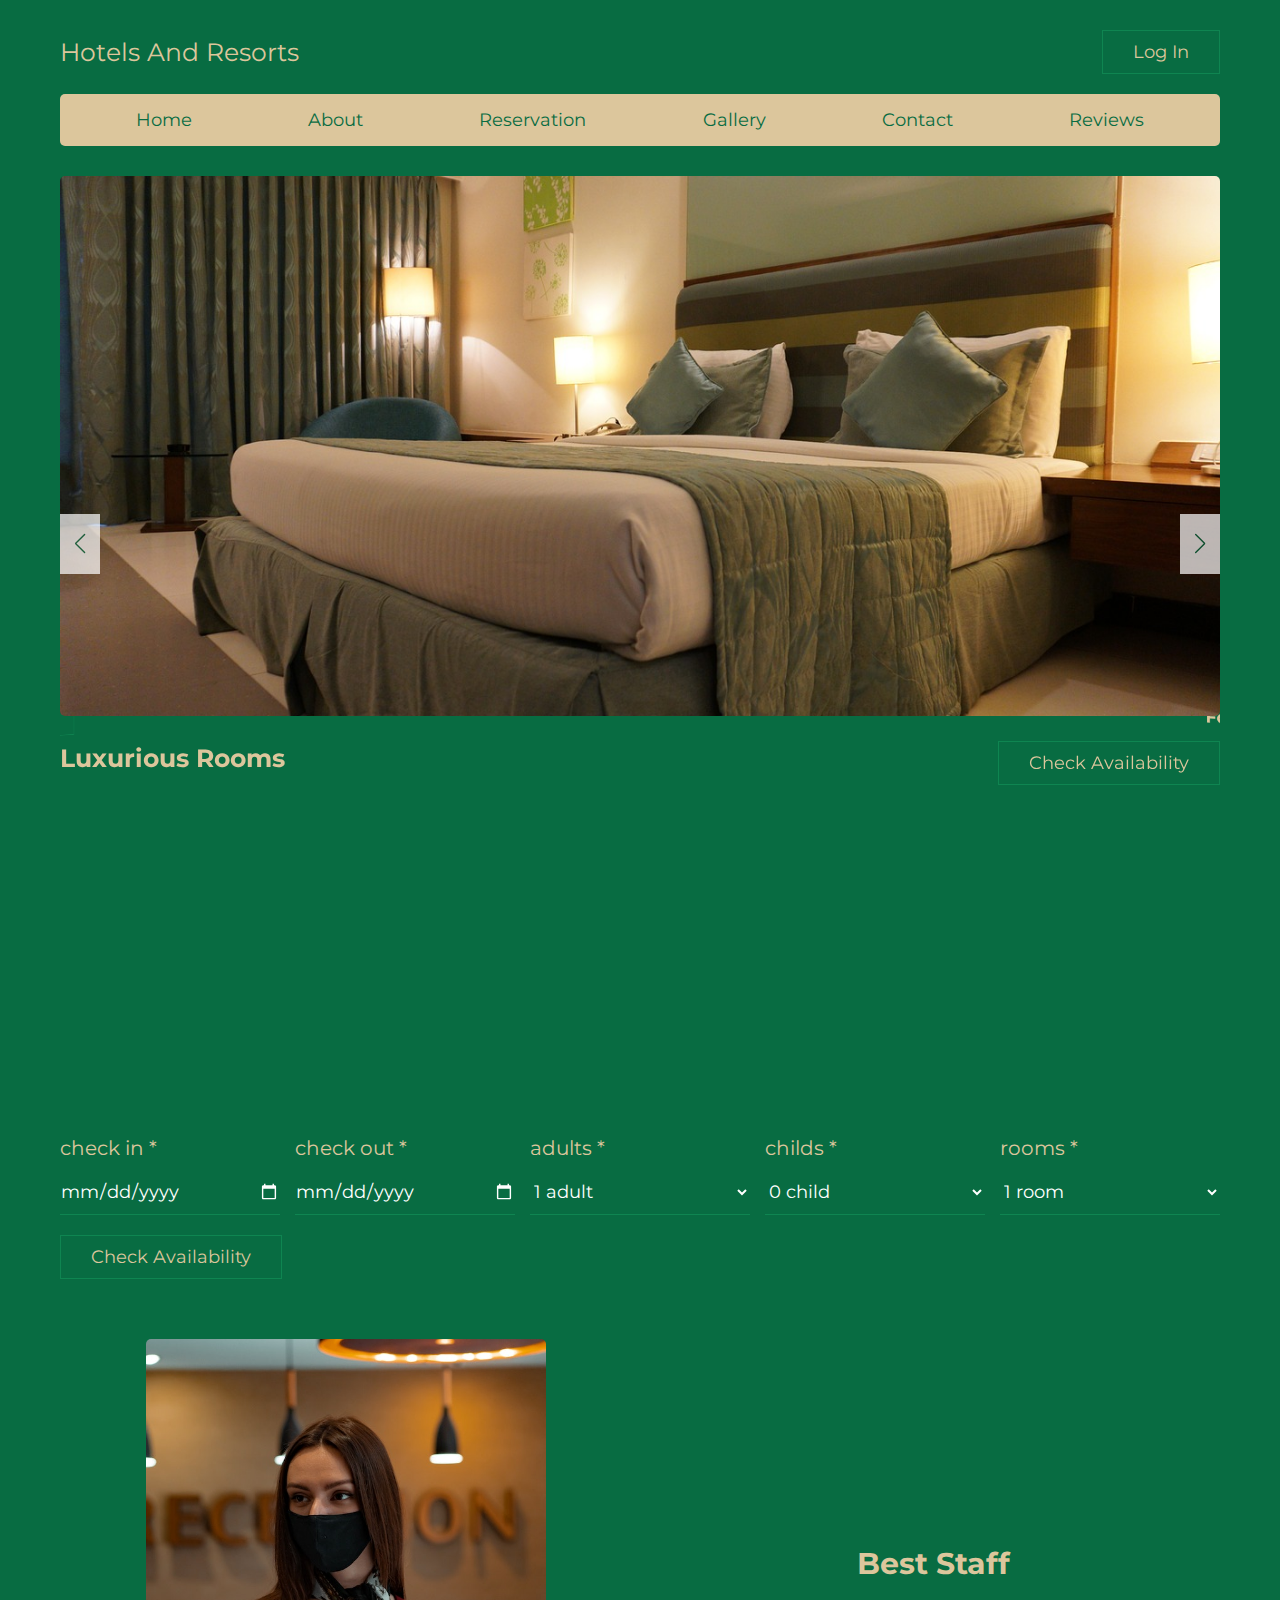
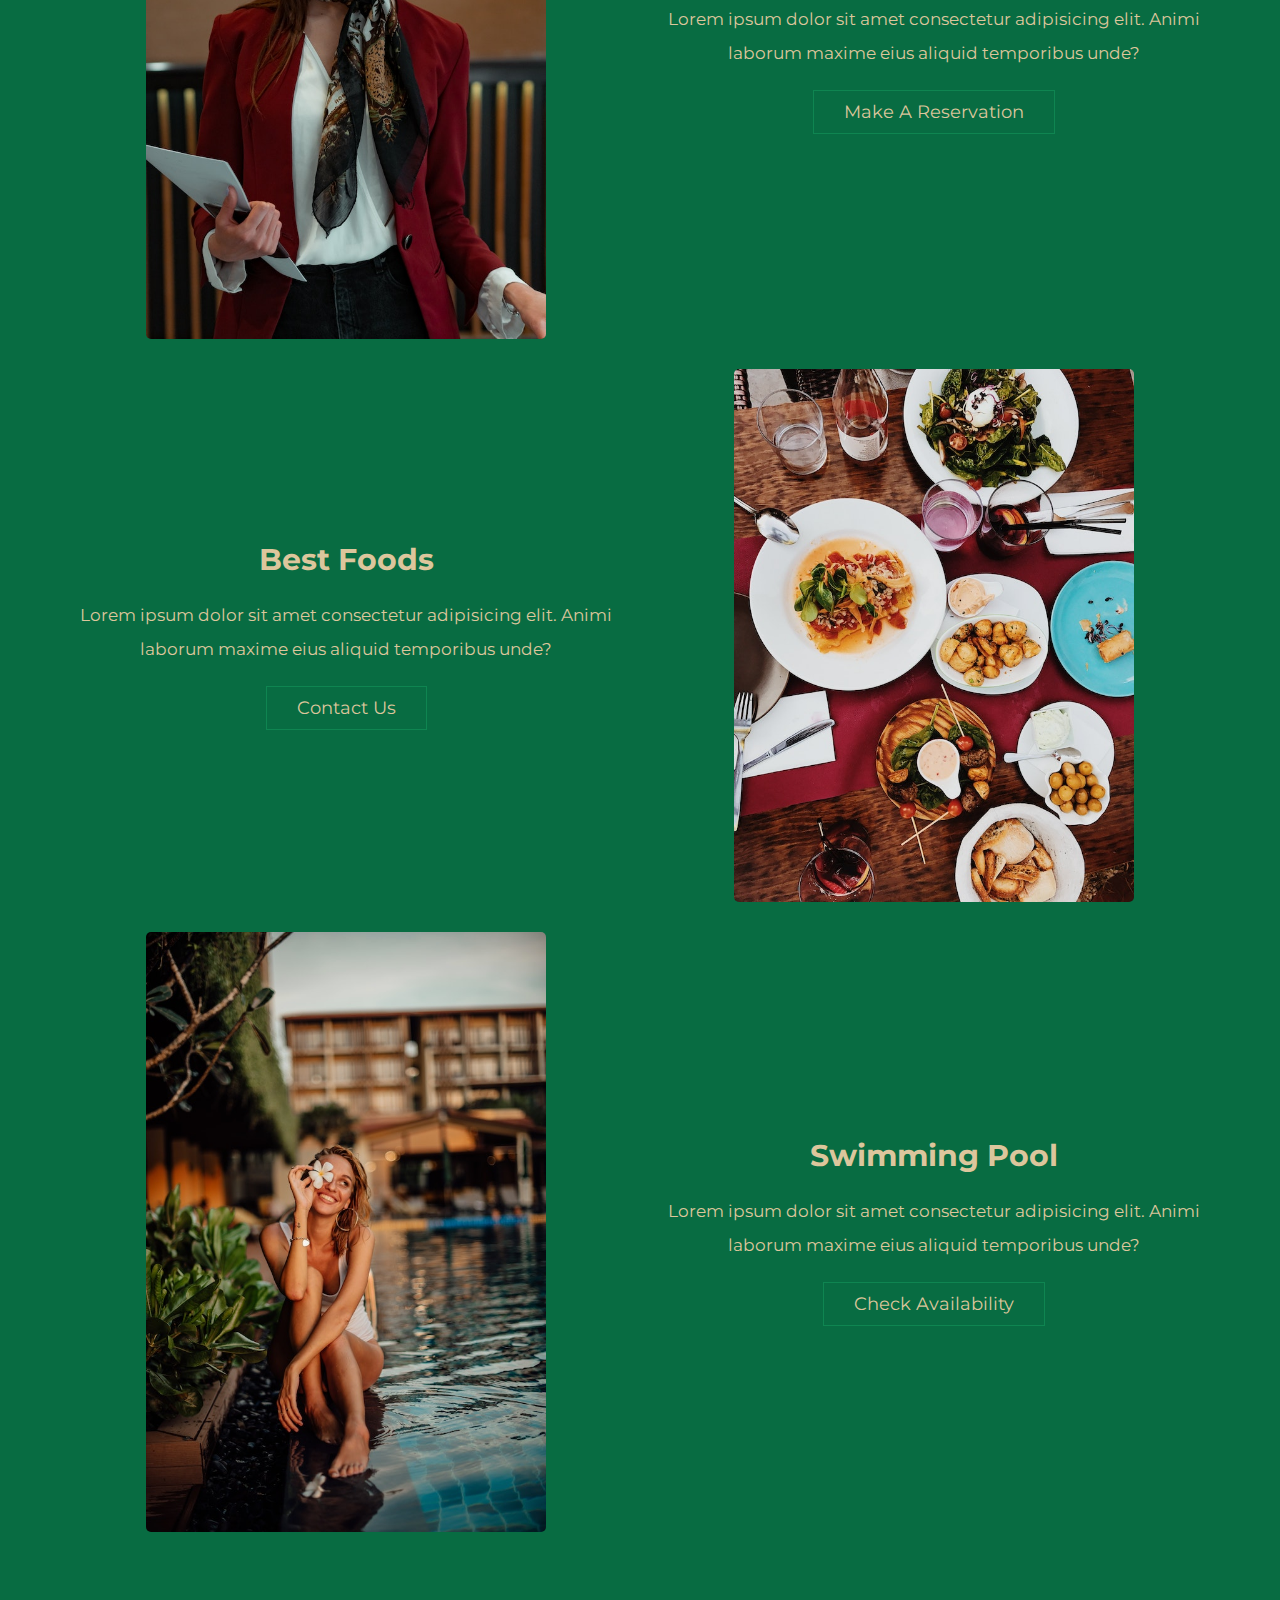
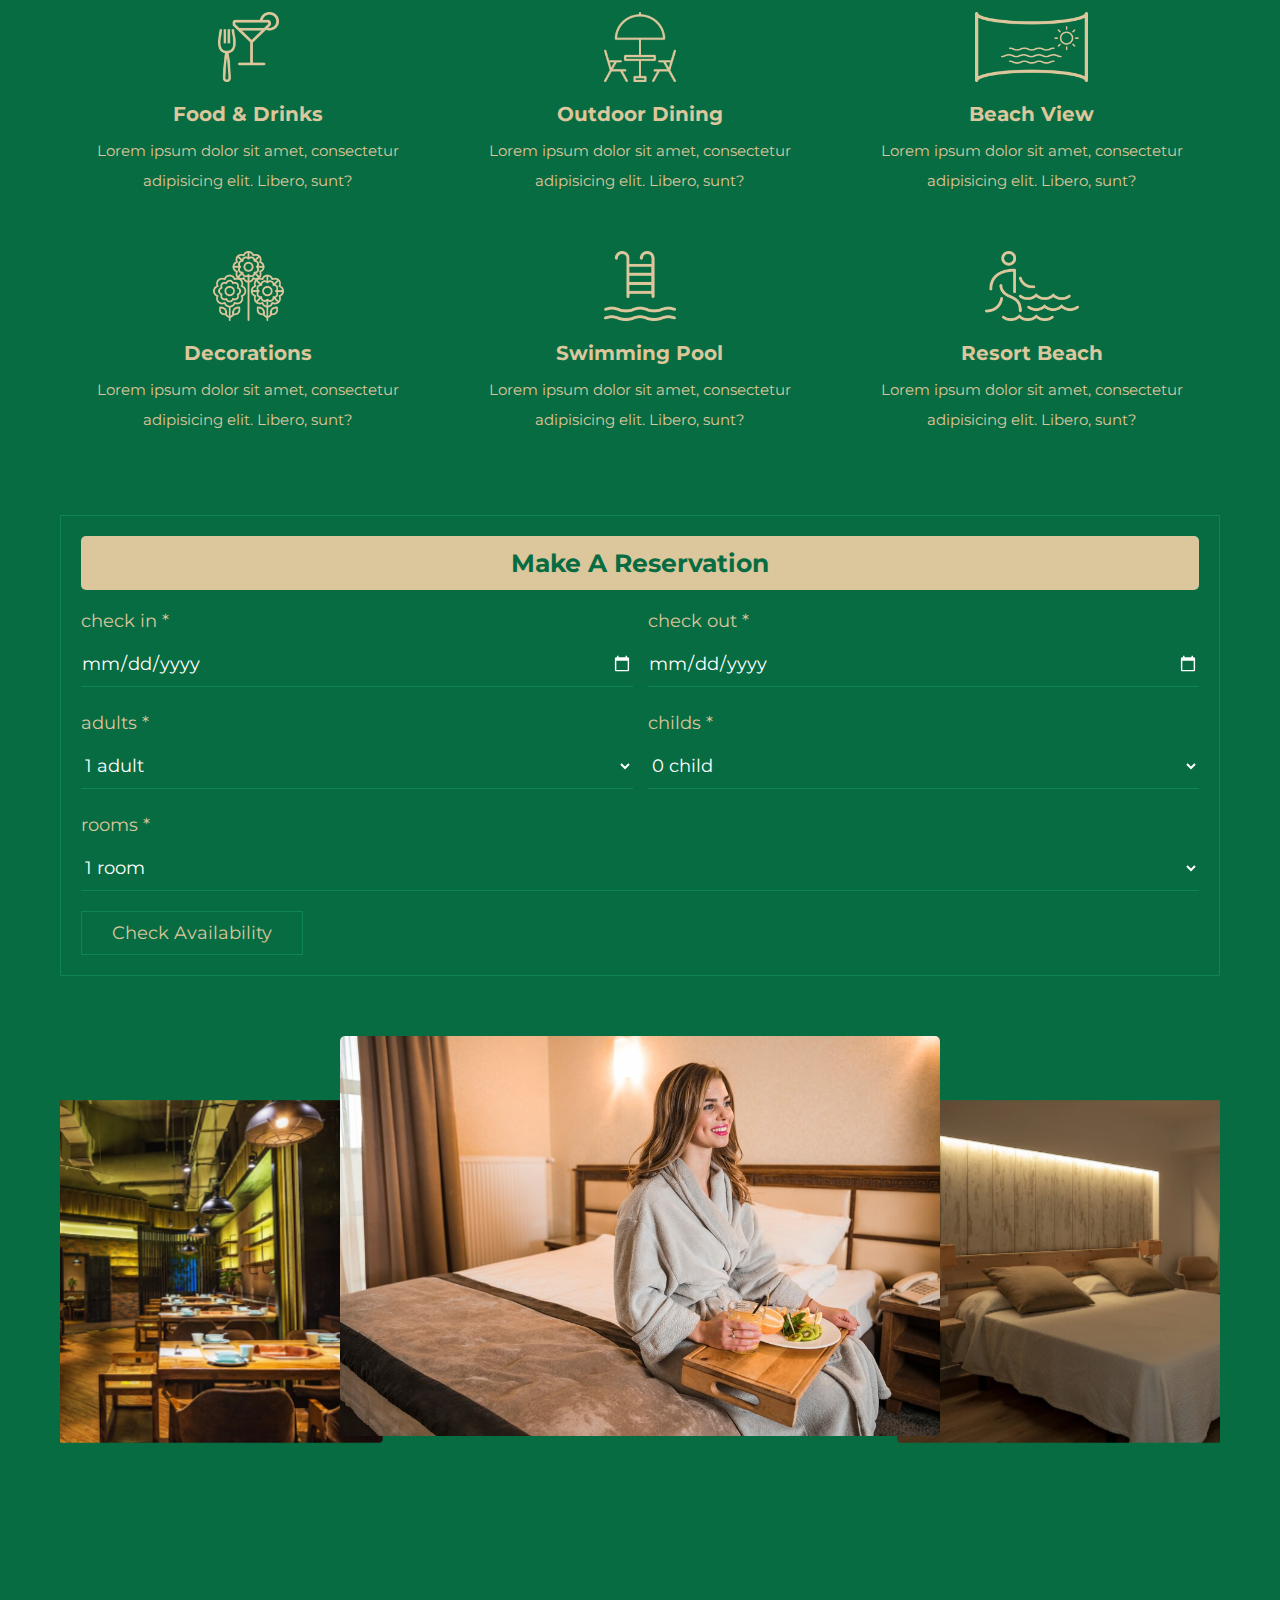
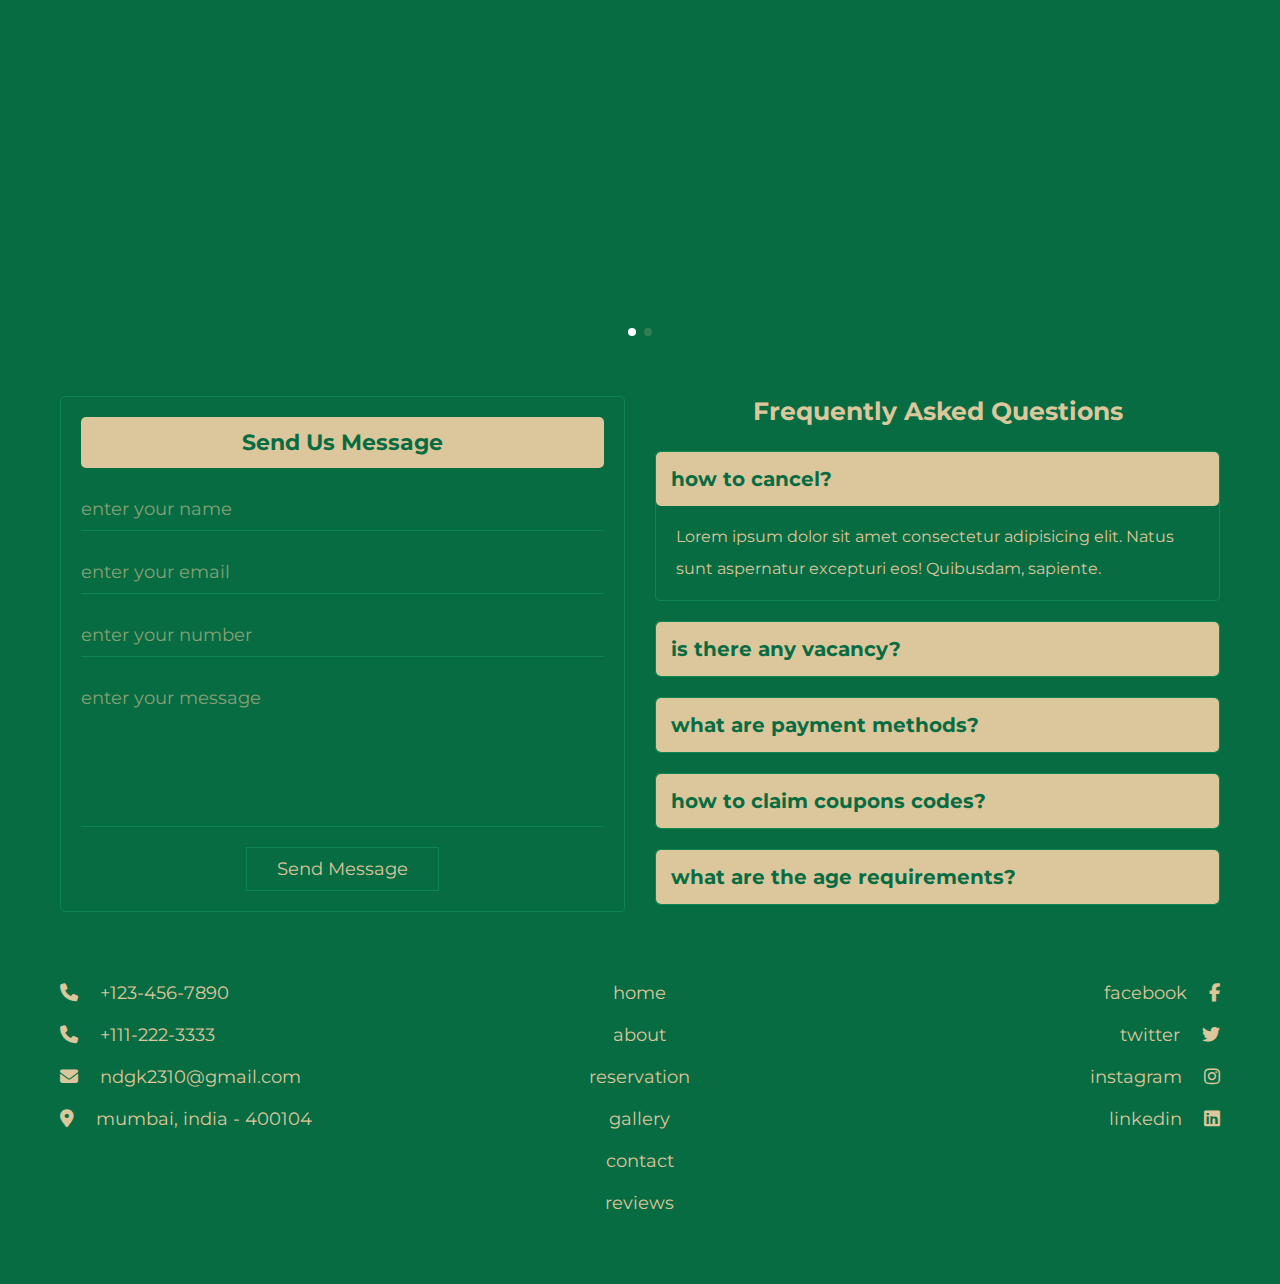
<file: index.html>
<html lang="en"><head>
    <meta charset="UTF-8">
    <meta http-equiv="X-UA-Compatible" content="IE=edge">
    <meta name="viewport" content="width=device-width, initial-scale=1.0">
    <title>Hotels Booking</title>
 
    <link rel="stylesheet" href="https://cdn.jsdelivr.net/npm/swiper@8/swiper-bundle.min.css">
 
    <!-- font awesome cdn link  -->
    <link rel="stylesheet" href="https://cdnjs.cloudflare.com/ajax/libs/font-awesome/6.2.0/css/all.min.css">
 
    <!-- custom css file link  -->
    <link rel="stylesheet" href="sp.css">
 
 </head>
 <body>
    
 <!-- header section starts  -->
 
 <section class="header">
 
    <div class="flex">
       <a href="#home" class="logo">Hotels And Resorts</a>
       <a href="dangnhap.html" class="btn">Log in</a>
       <div id="menu-btn" class="fas fa-bars"></div>
    </div>
 
    <nav class="navbar">
       <a href="#home">Home</a>
       <a href="#about">About</a>
       <a href="#reservation">Reservation</a>
       <a href="#gallery">Gallery</a>
       <a href="#contact">Contact</a>
       <a href="#reviews">Reviews</a>
    </nav>
 
 </section>
 
 <!-- header section ends -->
 
 <!-- home section starts  -->
 
 <section class="home" id="home">
 
    <div class="swiper home-slider">
 
       <div class="swiper-wrapper">
 
          <div class="box swiper-slide">
             <img src="images/home-img-1.jpg" alt="">
             <div class="flex">
                <h3>luxurious rooms</h3>
                <a href="#availability" class="btn">check availability</a>
             </div>
          </div>
 
          <div class="box swiper-slide">
             <img src="images/home-img-2.jpg" alt="">
             <div class="flex">
                <h3>foods and drinks</h3>
                <a href="#reservation" class="btn">make a reservation</a>
             </div>
          </div>
 
          <div class="box swiper-slide">
             <img src="images/home-img-3.jpg" alt="">
             <div class="flex">
                <h3>luxurious halls</h3>
                <a href="#contact" class="btn">contact us</a>
             </div>
          </div>
 
       </div>
 
       <div class="swiper-button-next"></div>
       <div class="swiper-button-prev"></div>
 
    </div>
 
 </section>
 
 <!-- home section ends -->
 
 <!-- availability section starts  -->
 
 <section class="availability" id="availability">
 
    <form action="" method="post">
       <div class="flex">
          <div class="box">
             <p>check in <span>*</span></p>
             <input type="date" name="check_in" class="input" required="">
          </div>
          <div class="box">
             <p>check out <span>*</span></p>
             <input type="date" name="check_out" class="input" required="">
          </div>
          <div class="box">
             <p>adults <span>*</span></p>
             <select name="adults" class="input" required="">
                <option value="1">1 adult</option>
                <option value="2">2 adults</option>
                <option value="3">3 adults</option>
                <option value="4">4 adults</option>
                <option value="5">5 adults</option>
                <option value="6">6 adults</option>
             </select>
          </div>
          <div class="box">
             <p>childs <span>*</span></p>
             <select name="childs" class="input" required="">
                <option value="-">0 child</option>
                <option value="1">1 child</option>
                <option value="2">2 childs</option>
                <option value="3">3 childs</option>
                <option value="4">4 childs</option>
                <option value="5">5 childs</option>
                <option value="6">6 childs</option>
             </select>
          </div>
          <div class="box">
             <p>rooms <span>*</span></p>
             <select name="rooms" class="input" required="">
                <option value="1">1 room</option>
                <option value="2">2 rooms</option>
                <option value="3">3 rooms</option>
                <option value="4">4 rooms</option>
                <option value="5">5 rooms</option>
                <option value="6">6 rooms</option>
             </select>
          </div>
       </div>
       <input type="submit" value="check availability" name="check" class="btn">
    </form>
 
 </section>
 
 <!-- availability section ends -->
 
 <!-- about section starts  -->
 
 <section class="about" id="about">
 
    <div class="row">
       <div class="image">
          <img src="images/about-img-1.jpg" alt="">
       </div>
       <div class="content">
          <h3>best staff</h3>
          <p>Lorem ipsum dolor sit amet consectetur adipisicing elit. Animi laborum maxime eius aliquid temporibus unde?</p>
          <a href="#reservation" class="btn">make a reservation</a>
       </div>
    </div>
 
    <div class="row revers">
       <div class="image">
          <img src="images/about-img-2.jpg" alt="">
       </div>
       <div class="content">
          <h3>best foods</h3>
          <p>Lorem ipsum dolor sit amet consectetur adipisicing elit. Animi laborum maxime eius aliquid temporibus unde?</p>
          <a href="#contact" class="btn">contact us</a>
       </div>
    </div>
 
    <div class="row">
       <div class="image">
          <img src="images/about-img-3.jpg" alt="">
       </div>
       <div class="content">
          <h3>swimming pool</h3>
          <p>Lorem ipsum dolor sit amet consectetur adipisicing elit. Animi laborum maxime eius aliquid temporibus unde?</p>
          <a href="#availability" class="btn">check availability</a>
       </div>
    </div>
 
 </section>
 
 <!-- about section ends -->
 
 <!-- services section starts  -->
 
 <section class="services">
 
    <div class="box-container">
 
       <div class="box">
          <img src="images/icon-1.png" alt="">
          <h3>food &amp; drinks</h3>
          <p>Lorem ipsum dolor sit amet, consectetur adipisicing elit. Libero, sunt?</p>
       </div>
 
       <div class="box">
          <img src="images/icon-2.png" alt="">
          <h3>outdoor dining</h3>
          <p>Lorem ipsum dolor sit amet, consectetur adipisicing elit. Libero, sunt?</p>
       </div>
 
       <div class="box">
          <img src="images/icon-3.png" alt="">
          <h3>beach view</h3>
          <p>Lorem ipsum dolor sit amet, consectetur adipisicing elit. Libero, sunt?</p>
       </div>
 
       <div class="box">
          <img src="images/icon-4.png" alt="">
          <h3>decorations</h3>
          <p>Lorem ipsum dolor sit amet, consectetur adipisicing elit. Libero, sunt?</p>
       </div>
 
       <div class="box">
          <img src="images/icon-5.png" alt="">
          <h3>swimming pool</h3>
          <p>Lorem ipsum dolor sit amet, consectetur adipisicing elit. Libero, sunt?</p>
       </div>
 
       <div class="box">
          <img src="images/icon-6.png" alt="">
          <h3>resort beach</h3>
          <p>Lorem ipsum dolor sit amet, consectetur adipisicing elit. Libero, sunt?</p>
       </div>
 
    </div>
 
 </section>
 
 <!-- services section ends -->
 
 <!-- reservation section starts  -->
 
 <section class="reservation" id="reservation">
 
    <form action="" method="post">
       <h3>make a reservation</h3>
       <div class="flex">
          <div class="box">
             <p>check in <span>*</span></p>
             <input type="date" name="check_in" class="input" required="">
          </div>
          <div class="box">
             <p>check out <span>*</span></p>
             <input type="date" name="check_out" class="input" required="">
          </div>
          <div class="box">
             <p>adults <span>*</span></p>
             <select name="adults" class="input" required="">
                <option value="1">1 adult</option>
                <option value="2">2 adults</option>
                <option value="3">3 adults</option>
                <option value="4">4 adults</option>
                <option value="5">5 adults</option>
                <option value="6">6 adults</option>
             </select>
          </div>
          <div class="box">
             <p>childs <span>*</span></p>
             <select name="childs" class="input" required="">
                <option value="-">0 child</option>
                <option value="1">1 child</option>
                <option value="2">2 childs</option>
                <option value="3">3 childs</option>
                <option value="4">4 childs</option>
                <option value="5">5 childs</option>
                <option value="6">6 childs</option>
             </select>
          </div>
          <div class="box">
             <p>rooms <span>*</span></p>
             <select name="rooms" class="input" required="">
                <option value="1">1 room</option>
                <option value="2">2 rooms</option>
                <option value="3">3 rooms</option>
                <option value="4">4 rooms</option>
                <option value="5">5 rooms</option>
                <option value="6">6 rooms</option>
             </select>
          </div>
       </div>
       <input type="submit" value="check availability" name="check" class="btn">
    </form>
 
 </section>
 
 <!-- reservation section ends -->
 
 <!-- gallery section starts  -->
 
 <section class="gallery" id="gallery">
 
    <div class="swiper gallery-slider">
       <div class="swiper-wrapper">
        <a href="detail1.html"><img src="images/gallery-img-1.jpg" class="swiper-slide" alt=""></a>
          
          <img src="images/gallery-img-2.webp" class="swiper-slide" alt="">
          <img src="images/gallery-img-3.webp" class="swiper-slide" alt="">
       </div>
       <div class="swiper-pagination"></div>
    </div>
 
 </section>
 
 <!-- gallery section ends -->
 
 <!-- contact section starts  -->
 
 <section class="contact" id="contact">
 
    <div class="row">
 
       <form action="" method="post">
          <h3>send us message</h3>
          <input type="text" name="name" required="" maxlength="50" placeholder="enter your name" class="box">
          <input type="email" name="email" required="" maxlength="50" placeholder="enter your email" class="box">
          <input type="number" name="number" required="" maxlength="10" min="0" max="9999999999" placeholder="enter your number" class="box">
          <textarea name="msg" class="box" required="" maxlength="1000" placeholder="enter your message" cols="30" rows="10"></textarea>
          <input type="submit" value="send message" name="send" class="btn">
       </form>
 
       <div class="faq">
          <h3 class="title">frequently asked questions</h3>
          <div class="box active">
             <h3>how to cancel?</h3>
             <p>Lorem ipsum dolor sit amet consectetur adipisicing elit. Natus sunt aspernatur excepturi eos! Quibusdam, sapiente.</p>
          </div>
          <div class="box">
             <h3>is there any vacancy?</h3>
             <p>Lorem ipsum dolor sit amet, consectetur adipisicing elit. Ipsa ipsam neque quaerat mollitia ratione? Soluta!</p>
          </div>
          <div class="box">
             <h3>what are payment methods?</h3>
             <p>Lorem ipsum dolor sit amet, consectetur adipisicing elit. Ipsa ipsam neque quaerat mollitia ratione? Soluta!</p>
          </div>
          <div class="box">
             <h3>how to claim coupons codes?</h3>
             <p>Lorem ipsum dolor sit amet, consectetur adipisicing elit. Ipsa ipsam neque quaerat mollitia ratione? Soluta!</p>
          </div>
          <div class="box">
             <h3>what are the age requirements?</h3>
             <p>Lorem ipsum dolor sit amet, consectetur adipisicing elit. Ipsa ipsam neque quaerat mollitia ratione? Soluta!</p>
          </div>
       </div>
 
    </div>
 
 </section>
 
 <!-- contact section ends -->
 
 <!-- reviews section starts  -->
 
 <!-- <section class="reviews" id="reviews">
 
    <div class="swiper reviews-slider">   
 
       <div class="swiper-wrapper">
          <div class="swiper-slide box">
             <img src="images/pic-1.png" alt="">
             <h3>john deo</h3>
             <p>Lorem ipsum dolor sit amet consectetur adipisicing elit. Voluptates blanditiis optio dignissimos eaque aliquid explicabo.</p>
          </div>
          <div class="swiper-slide box">
             <img src="images/pic-2.png" alt="">
             <h3>john deo</h3>
             <p>Lorem ipsum dolor sit amet consectetur adipisicing elit. Voluptates blanditiis optio dignissimos eaque aliquid explicabo.</p>
          </div>
          <div class="swiper-slide box">
             <img src="images/pic-3.png" alt="">
             <h3>john deo</h3>
             <p>Lorem ipsum dolor sit amet consectetur adipisicing elit. Voluptates blanditiis optio dignissimos eaque aliquid explicabo.</p>
          </div>
          <div class="swiper-slide box">
             <img src="images/pic-4.png" alt="">
             <h3>john deo</h3>
             <p>Lorem ipsum dolor sit amet consectetur adipisicing elit. Voluptates blanditiis optio dignissimos eaque aliquid explicabo.</p>
          </div>
          <div class="swiper-slide box">
             <img src="images/pic-5.png" alt="">
             <h3>john deo</h3>
             <p>Lorem ipsum dolor sit amet consectetur adipisicing elit. Voluptates blanditiis optio dignissimos eaque aliquid explicabo.</p>
          </div>
          <div class="swiper-slide box">
             <img src="images/pic-6.png" alt="">
             <h3>john deo</h3>
             <p>Lorem ipsum dolor sit amet consectetur adipisicing elit. Voluptates blanditiis optio dignissimos eaque aliquid explicabo.</p>
          </div>
       </div>
 
       <div class="swiper-pagination"></div>
    </div>
 
 </section> -->
 
 <!-- reviews section ends  -->
 
 <!-- footer section starts  -->
 
 <section class="footer">
 
    <div class="box-container">
 
       <div class="box">
          <a href="tel:1234567890"><i class="fas fa-phone"></i> +123-456-7890</a>
          <a href="tel:1112223333"><i class="fas fa-phone"></i> +111-222-3333</a>
          <a href="mailto:shakhanas@gmail.com"><i class="fas fa-envelope"></i> ndgk2310@gmail.com</a>
          <a href="#"><i class="fas fa-map-marker-alt"></i> mumbai, india - 400104</a>
       </div>
 
       <div class="box">
          <a href="#home">home</a>
          <a href="#about">about</a>
          <a href="#reservation">reservation</a>
          <a href="#gallery">gallery</a>
          <a href="#contact">contact</a>
          <a href="#reviews">reviews</a>
       </div>
 
       <div class="box">
          <a href="#">facebook <i class="fab fa-facebook-f"></i></a>
          <a href="#">twitter <i class="fab fa-twitter"></i></a>
          <a href="#">instagram <i class="fab fa-instagram"></i></a>
          <a href="#">linkedin <i class="fab fa-linkedin"></i></a>
       </div>
 
    </div>
    
 
 </section>
 
 <!-- footer section ends -->
 
 
 
 
 
 
 
 
 <script src="https://cdn.jsdelivr.net/npm/swiper@8/swiper-bundle.min.js"></script>
 
 <!-- custom js file link  -->
 <script src="sanpham.js"></script>
 
 
 </body></html>
</file>
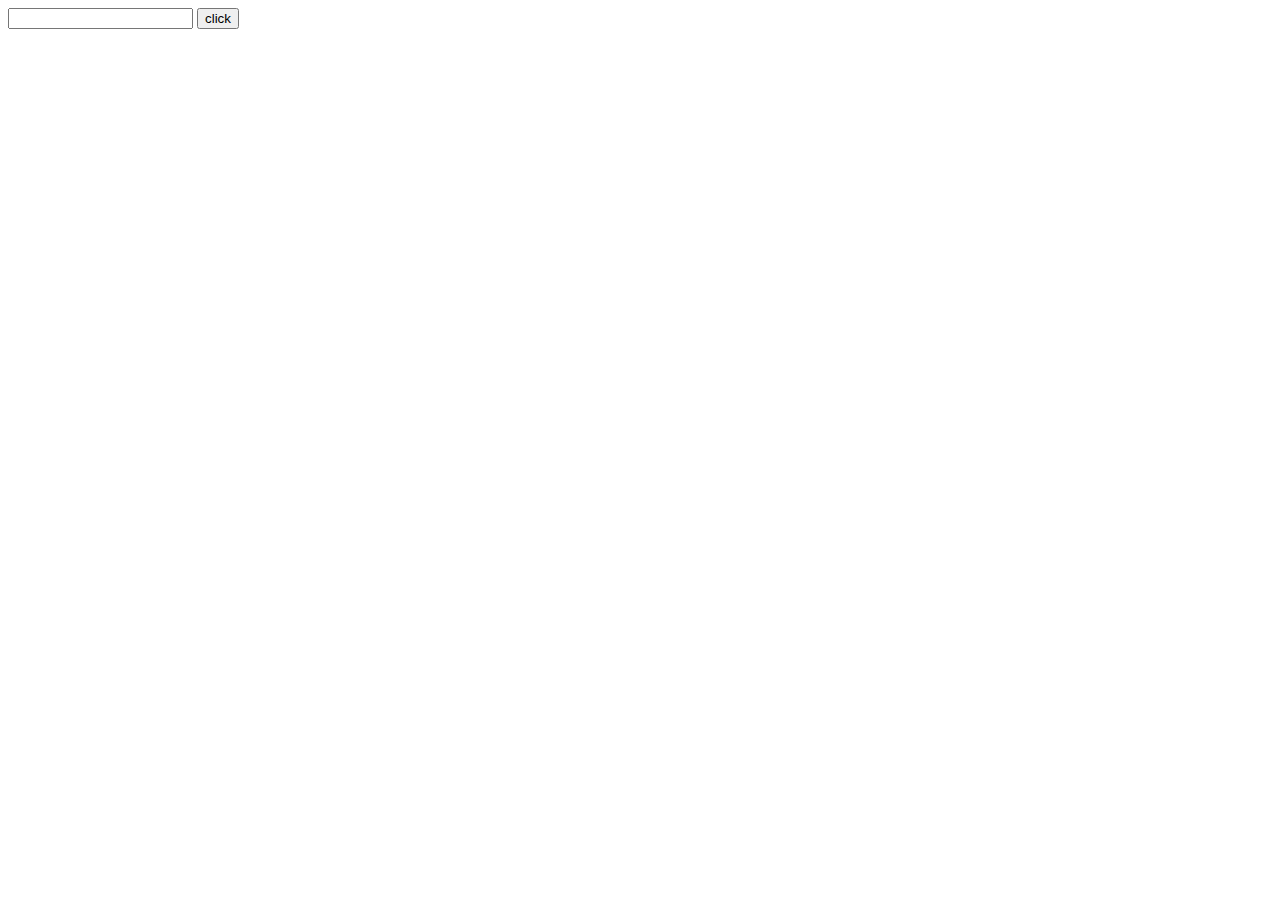
<file: baitap3.html>
<!DOCTYPE html>
<html lang="en">
<head>
    <meta charset="UTF-8">
    <meta name="viewport" content="width=device-width, initial-scale=1.0">
    <title>Pokemon</title>
</head>
<body>
    
    <input id="poke">   
    <button id="bt">click</button>
    <img id="poke_img" alt="">
    <script src="poke.js"></script> 
</body>
</html>
</file>
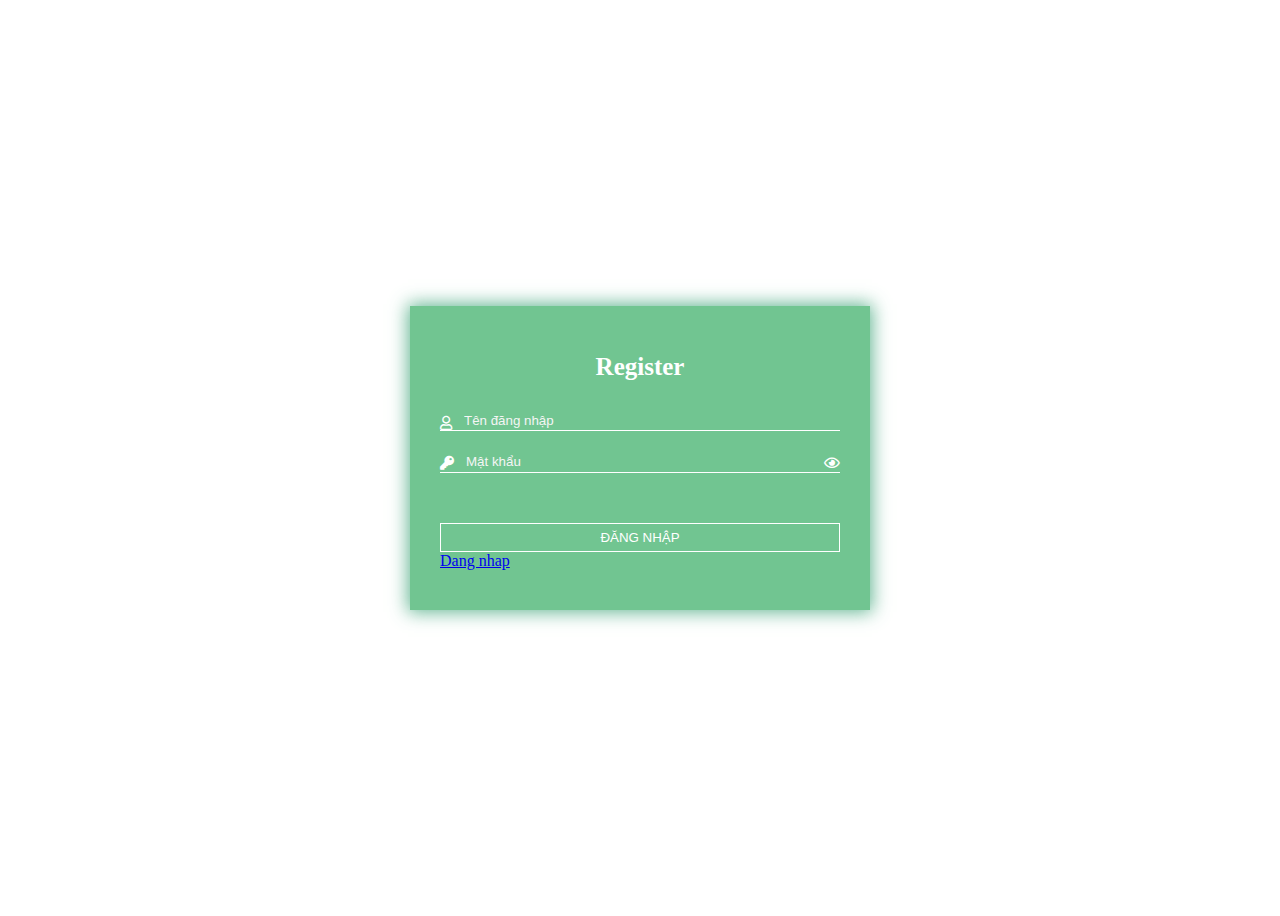
<file: dangky.html>
<!DOCTYPE html>
<html lang="en">
<head>
    <meta charset="UTF-8">
    <meta name="viewport" content="width=device-width, initial-scale=1.0">
    <title>dag ky </title>
    <link rel="stylesheet" href="trangtri.css">
</head>
<body>
    <!DOCTYPE html>
<html lang="en">
<head>
    <meta charset="UTF-8">
    <meta http-equiv="X-UA-Compatible" content="IE=edge">
    <meta name="viewport" content="width=device-width, initial-scale=1.0">
    <link rel="stylesheet" href="https://pro.fontawesome.com/releases/v5.10.0/css/all.css">
    <title>Gia Khanh register</title>
</head>

<body>  
    <div id="wrapper">
        <form action="" id="form-login">
            <h1 class="form-heading">Register</h1>
            <div class="form-group">
                <i class="far fa-user"></i>
                <input id="name" class="form-input" placeholder="Tên đăng nhập">
            </div>
            <div class="form-group">
                <i class="fas fa-key"></i>
                <input id="pass" type="password" class="form-input" placeholder="Mật khẩu">
                <div id="eye">
                    <i class="far fa-eye"></i>
                </div>
            </div>
            <input type="submit" value="Đăng nhập" class="form-submit">
            <a href="./dangnhap.html">Dang nhap</a>
        </form>
    </div>
    <script src="dangky.js"></script>
</body>
</html>
</file>
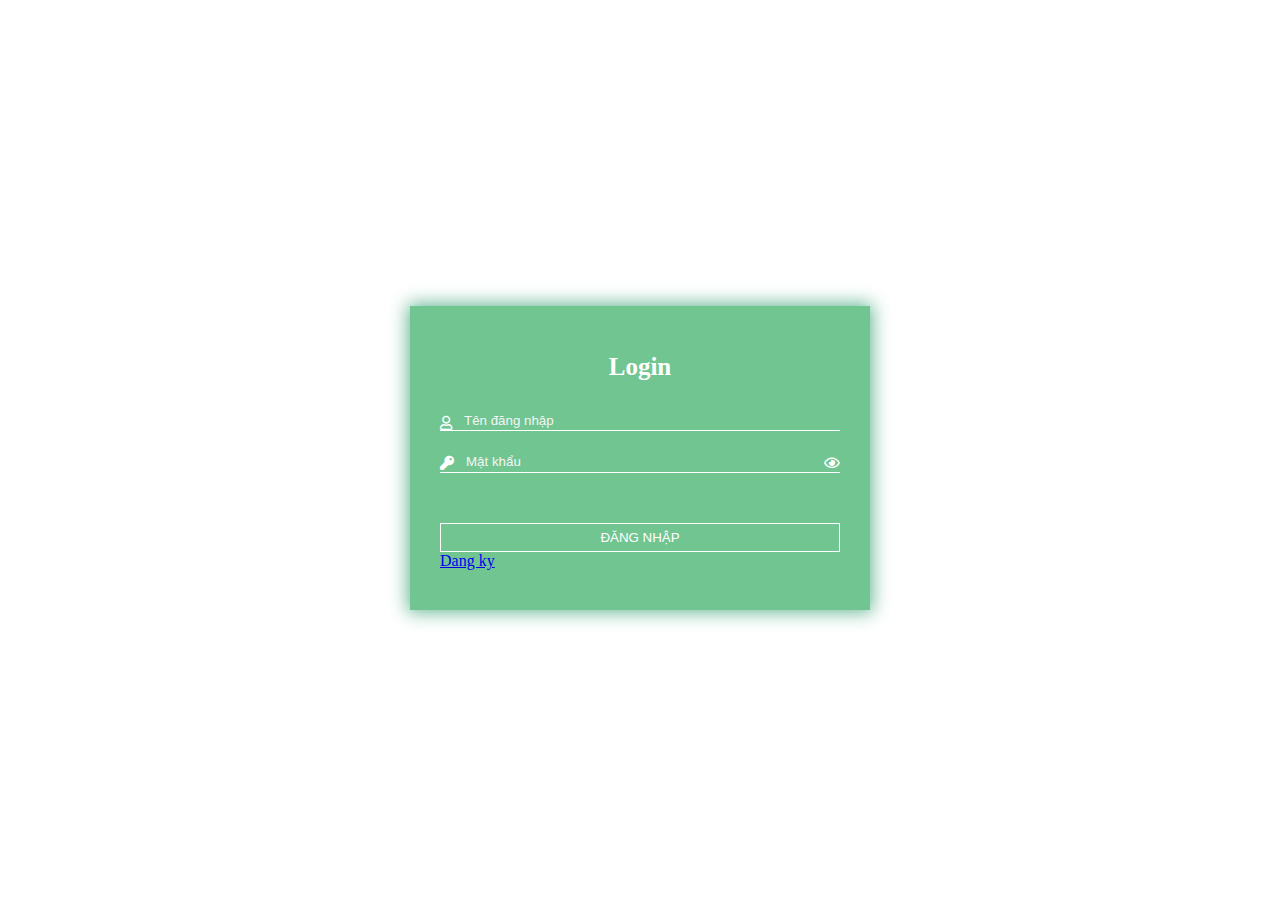
<file: dangnhap.html>
<!DOCTYPE html>
<html lang="en">
<head>
    <meta charset="UTF-8">
    <meta name="viewport" content="width=device-width, initial-scale=1.0">
    <title>dag ky </title>
    <link rel="stylesheet" href="trangtri.css">
</head>
<body>
    <!DOCTYPE html>
<html lang="en">
<head>
    <meta charset="UTF-8">
    <meta http-equiv="X-UA-Compatible" content="IE=edge">
    <meta name="viewport" content="width=device-width, initial-scale=1.0">
    <link rel="stylesheet" href="https://pro.fontawesome.com/releases/v5.10.0/css/all.css">
    <title>Gia Khanh Login</title>
</head>

<body>  
    <div id="wrapper">
        <form action="" id="form-login">
            <h1 class="form-heading">Login</h1>
            <div class="form-group">
                <i class="far fa-user"></i>
                <input id="username" class="form-input" placeholder="Tên đăng nhập">
            </div>
            <div class="form-group">
                <i class="fas fa-key"></i>
                <input id="pass" class="form-input" placeholder="Mật khẩu">
                <div id="eye">
                    <i class="far fa-eye"></i>
                </div>
            </div>
            <input type="submit" value="Đăng nhập" class="form-submit">
            <a href="./dangky.html">Dang ky</a>
        </form>
    </div>
    <script src="dangnhap.js"></script>
</body>
</html>
</file>
<file: sp.css>
@import url('https://fonts.googleapis.com/css2?family=Montserrat:wght@100;200;300;400&display=swap');

:root{
   --main-color:#086c42;
   --sub-color:#DCC69C;
   --white:#fff;
   --border:.1rem solid rgba(33, 192, 115, 0.3);
}

*{
   font-family: 'Montserrat', sans-serif;
   margin: 0; 
   padding: 0;
   box-sizing: border-box;
   outline: none; border: none;
   text-decoration: none;
}

*::selection{
   background-color: var(--sub-color);
   color: var(--main-color);
}

*::-webkit-scrollbar{
   height: .5rem;

   width: 1rem;
}

*::-webkit-scrollbar-track{
   background-color: transparent;
}

*::-webkit-scrollbar-thumb{
   background-color: var(--sub-color);
   border-radius: 5rem;
}

html{
   font-size: 62.5%;
   overflow-x: hidden;
   scroll-behavior: smooth;
   scroll-padding-top: 2rem;
}

body{
   background-color: var(--main-color);
}

section{
   padding: 3rem 2rem;
   max-width: 1200px;
   margin: 0 auto;
}

.btn{
   display: inline-block;
   cursor: pointer;
   padding: 1rem 3rem;
   border: var(--border );
   font-size: 1.8rem;
   color: var(--sub-color);
   text-align: center;
   text-transform: capitalize;
   transition: .2s linear;
   margin-top: 1rem;
   background-color: var(--main-color);
}

.btn:hover{
   border-radius: 5rem;
   background-color: var(--sub-color);
   color: var(--main-color);
}

.header{
   padding-bottom: 0;
}

.header .flex{
   display: flex;
   align-items: center;
   justify-content: space-between;
   gap: 1.5rem;
}

.header .flex .logo{
   color: var(--sub-color);
   font-size: 2.5rem;
}

.header .flex .btn{
   margin-top: 0;
}

.header .flex .fa-bars{
   font-size: 3rem;
   cursor: pointer;
   color: var(--sub-color);
   display: none;
}

.header .navbar{
   display: flex;
   align-items: center;
   justify-content: space-evenly;
   gap: 1.5rem;
   margin-top: 2rem;
   background-color: var(--sub-color);
   padding: .5rem;
   border-radius: .5rem;
}

.header .navbar a{
   font-size: 1.8rem;
   color: var(--main-color);
   padding: 1rem 3rem;
   border-radius: .5rem;
}

.header .navbar a:hover{
   background-color: var(--main-color);
   color: var(--sub-color);
}

.home .box img{
   border-radius: .5rem;
   height: 60vh;
   width: 100%;
   object-fit: cover;
}

.home .box .flex{
   display: flex;
   align-items: center;
   justify-content: space-between;
   gap: 1.5rem;
   flex-wrap: wrap;
   margin-top: 1.5rem;
}

.home .box .flex h3{
   font-size: 2.5rem;
   color: var(--sub-color);
   text-transform: capitalize;
}

.swiper-button-prev{
   left: 0%;
}

.swiper-button-next{
   right: 0;
}

.swiper-button-next,
.swiper-button-prev{
   padding: 3rem 2rem;
   background-color: var(--white);
   top: 40%;
   opacity: .7;
}

.swiper-button-next::after,
.swiper-button-prev::after{
   color: var(--main-color);
   font-size: 2rem;
}

.swiper-button-next:hover,
.swiper-button-prev:hover{
   opacity: 1;
}

.availability form .flex{
   display: flex;
   flex-wrap: wrap;
   gap: 1.5rem;
}

.availability form .flex .box{
   flex: 1 1 20rem;
}

.availability form .flex .box p{
   font-size: 2rem;
   color: var(--sub-color);
}

.availability form .flex .box .input{
   width: 100%;
   padding: 1rem 0;
   font-size: 1.8rem;
   background-color: var(--main-color);
   color: var(--white);
   border-bottom: var(--border);
   margin: 1rem 0;
}

.availability form .flex .box input[type="date"]::-webkit-calendar-picker-indicator{
   filter: invert(1);
}

.about .row{
   display: flex;
   flex-wrap: wrap;
   gap: 1.5rem;
   text-align: center;
   align-items: center;
}

.about .row .image{
   flex: 1 1 40rem;
}

.about .row .image img{
   width: 40rem;
   border-radius: .5rem;
}

.about .row .content{
   flex:1 1 40rem;
}

.about .row .content h3{
   font-size: 3rem;
   color: var(--sub-color);
   text-transform: capitalize;
   margin-bottom: 1rem;
}

.about .row .content p{
   line-height: 2;
   padding: 1rem 0;
   font-size: 1.7rem;
   color: var(--sub-color);
}

.about .row.revers{
   flex-flow: row-reverse;
   margin: 3rem 0;
   flex-wrap: wrap;
}

.services .box-container{
   display: grid;
   grid-template-columns: repeat(auto-fit, minmax(28rem, 1fr));
   gap: 1.5rem;
   justify-content: center;
   align-items: flex-start;
}

.services .box-container .box{
   padding: 2rem;
   text-align: center;
}

.services .box-container .box img{
   height: 7rem;
   margin-bottom: 1rem;
}

.services .box-container .box h3{
   font-size: 2rem;
   color: var(--sub-color);
   text-transform: capitalize;
   margin: 1rem 0;
}

.services .box-container .box p{
   line-height: 2;
   font-size: 1.5rem;
   color:var(--sub-color);
}

.reservation form{
   border: var(--border);
   padding: 2rem;
}

.reservation form .flex{
   display: flex;
   flex-wrap: wrap;
   gap: 1.5rem;
}

.reservation form h3{
   background-color: var(--sub-color);
   color: var(--main-color);
   font-size: 2.5rem;
   margin-bottom: 2rem;
   border-radius: .5rem;
   padding: 1.2rem;
   text-align: center;
   text-transform: capitalize;
}

.reservation form .flex .box{
   flex: 1 1 40rem;
}

.reservation form .flex .box p{
   font-size: 1.8rem;
   color: var(--sub-color);
}

.reservation form .flex .box .input{
   padding: 1rem 0;
   margin: 1rem 0;
   border-bottom: var(--border);
   background: var(--main-color);
   color: var(--white);
   font-size: 1.8rem;
   width: 100%;
}

.reservation form .flex .box input[type="date"]::-webkit-calendar-picker-indicator{
   filter: invert(1);
}

.gallery img{
   height: 40rem;
   width: 60rem;
   border-radius: .5rem;
   object-fit: cover;
   margin-bottom: 4rem;
   user-select: none;
}

.swiper-pagination-bullets.swiper-pagination-horizontal{
   bottom: 0;
}

.swiper-pagination-bullet{
   background-color: var(--sub-color);
}

.swiper-pagination-bullet-active{
   background-color: var(--white);
}

.contact .row{
   display: flex;
   align-items: flex-start;
   gap: 3rem;
   flex-wrap: wrap;
}

.contact .row form{
   flex: 1 1 40rem;
   border: var(--border);
   border-radius: .5rem;
   padding: 2rem;
   text-align: center;
}

.contact .row .faq{
   flex: 1 1 40rem;
}

.contact .row form h3{
   margin-bottom: 1rem;
   border-radius: .5rem;
   padding: 1.2rem;
   color: var(--main-color);
   background-color: var(--sub-color);
   font-size: 2.2rem;
   text-transform: capitalize;
}

.contact .row form .box{
   padding: 1rem 0;
   margin: 1rem 0;
   border-bottom: var(--border);
   font-size: 1.8rem;
   color: var(--sub-color);
   background:var(--main-color);
   width: 100%;
}

.contact .row form .box::placeholder{
   color: rgba(220, 198, 156, .6);
}

.contact .row form textarea{
   height: 15rem;
   resize: none;
}

.contact .row .faq .title{
   padding-bottom: .5rem;
   font-size: 2.5rem;
   color: var(--sub-color);
   text-transform: capitalize;
   text-align: center;
}

.contact .row .faq .box{
   border-radius: .5rem;
   border: var(--border);
   margin-top: 2rem;
}

.contact .row .faq .box h3{
   background-color: var(--sub-color);
   color: var(--main-color);
   padding: 1.5rem;
   font-size: 2rem;
   border-radius: .5rem;
   cursor: pointer;
}

.contact .row .faq .box p{
   padding:1.5rem 2rem;
   line-height: 2;
   font-size: 1.6rem;
   color: var(--sub-color);
   display: none;
}

.contact .row .faq .box.active p{
   display: inline-block;
}

.reviews{
   padding-top: 0;
}

.reviews .box{
   text-align: center;
   user-select: none;
   padding: 2rem;
   margin-bottom: 4rem;
}

.reviews .box img{
   height: 7rem;
   width: 7rem;
   border-radius: 50%;
   object-fit: cover;
}

.reviews .box h3{
   margin: 1.5rem 0;
   font-size: 2rem;
   color: var(--sub-color);
}

.reviews .box p{
   line-height: 2;
   font-size: 1.5rem;
   color: var(--sub-color);
}

.footer .box-container{
   display: grid;
   grid-template-columns: repeat(auto-fit, minmax(30rem, 1fr));
   gap: 1.5rem;
   justify-content: center;
   align-items: flex-start;
   padding-bottom: 3rem;
}

.footer .box-container .box a{
   display: block;
   font-size: 1.8rem;
   color: var(--sub-color);
   padding: 1rem 0;
}

.footer .box-container .box a:hover{
   color: var(--white);
}

.footer .box-container .box:first-child i{
   margin-right: 1.7rem;
}

.footer .box-container .box:nth-child(2){
   text-align: center;
}

.footer .box-container .box:last-child{
   text-align:right;
}

.footer .box-container .box:last-child i{
   margin-left: 1.7rem;
}

.footer .credit{
   border-radius: .5rem;
   padding: 2rem;
   text-align: center;
   color: var(--main-color);
   background-color: var(--sub-color);
   font-size: 2rem;
   /* margin-bottom: 8rem; */
}


























/* media queries  */

@media (max-width:991px){

   html{
      font-size: 55%;
   }

   .header .flex .fa-bars{
      display: inline-block;
   }

   .header .flex .btn{
      display: none;
   }

   .header .navbar{
      flex-flow: column;
      padding: 2rem;
      display: none;
   }

   .header .navbar.active{
      display: flex;
   }

}

@media (max-width:768px){

   .home .box img{
      height: 40vh;
   }

   .swiper-button-next,
   .swiper-button-prev{
      top: 35%;
   }

}

@media (max-width:450px){

   html{
      font-size: 50%;
   }

   .header .flex .logo{
      font-size: 2rem;
   }

   .home .box img{
      height: 25rem;
   }

   .about .row .image img{
      width: 100%;
   }

   .gallery img{
      height: 25rem;
      width: 30rem;
   }

}
</file>
<file: trangtri.css>
body{
    background-size: cover;
    background-position-y: -80px;
    font-size: 16px;
}
#wrapper{
    min-height: 100vh;
    display: flex;
    justify-content: center;
    align-items: center;
}
#form-login{
    max-width: 400px;
    background: rgba(78, 182, 118, 0.8);
    flex-grow: 1;
    padding: 30px 30px 40px;
    box-shadow: 0px 0px 17px 2px rgba(58, 162, 117, 0.8);
}
.form-heading{
    font-size: 25px;
    color: white;
    text-align: center;
    margin-bottom: 30px;
}
.form-group{
    border-bottom: 1px solid white;
    margin-top: 15px;
    margin-bottom: 20px;
    display: flex;
}
.form-group i{
    color: white;
    font-size: 14px;
    padding-top: 5px;
    padding-right: 10px;
}
.form-input{
    background: transparent;
    border: 0;
    outline: 0;
    color: #f5f5f5;
    flex-grow: 1;
}
.form-input::placeholder{
    color: #f5f5f5;
}
#eye i{
    padding-right: 0;
    cursor: pointer;
}
.form-submit{
    background: transparent;
    border: 1px solid white;
    color: white;
    width: 100%;
    text-transform: uppercase;
    padding: 6px 10px;
    transition: 0.25s ease-in-out;
    margin-top: 30px;
    cursor: pointer;
}
.form-submit:hover{
    border: 1px solid #54a0ff;
}
img{
    justify-content: center;
}
.form-group2{
    border-bottom: 1px solid white;
    margin-top: 15px;
    margin-bottom: 20px;
    display: flex;
}
.form-input2{
    background: transparent;
    border: 0;
    outline: 0;
    color: #f5f5f5;
    flex-grow: 1;
}
#eye2 i{
    padding-right: 0;
    cursor: pointer;
}
.form-input2::placeholder{
    color: #f5f5f5;
}
.form-group2 i{
    color: white;
    font-size: 14px;
    padding-top: 5px;
    padding-right: 10px;
}
</file>
